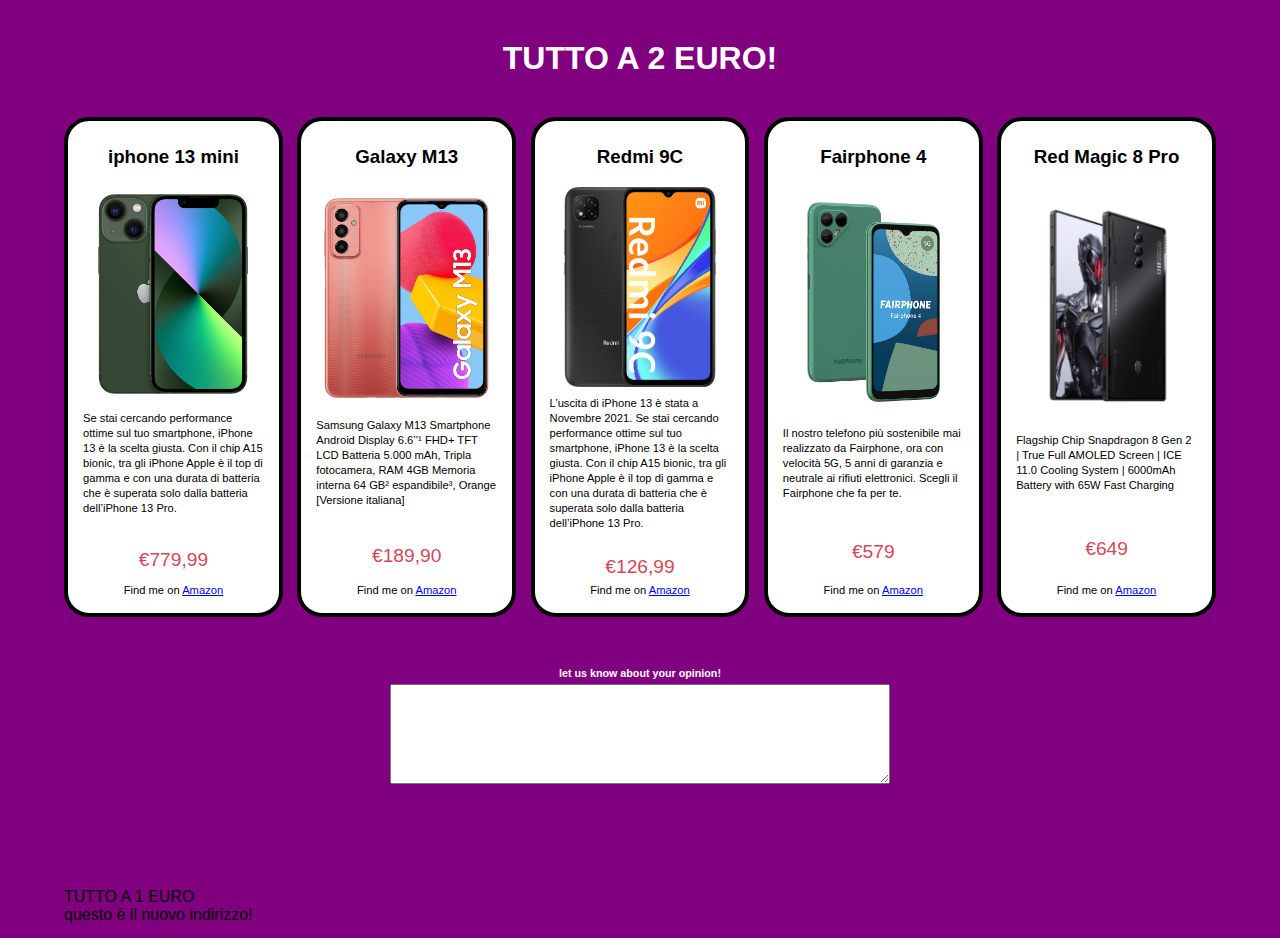
<file: D6/html/index.html>
<!-- Il tuo compito è creare un sito e-commerce per Smartphones. L'homepage che stai per creare sarà la vetrina dei prodotti disponibili, con qualche informazione per ciascun prodotto. Non sono richieste funzionalità di carrello/cassa.

    Completa gli esercizi dall'1 al 6 SOLAMENTE con HTML:
    
    ES.1: Inserisci un tag h1 con il nome del tuo negozio
    
    ES.2: Aggiungi una tabella con i 5 prodotti più in vista del tuo negozio
    
    ES.3: Aggiungi per ogni prodotto un'immagine, un titolo, una descrizione e un prezzo
    
    ES.4: Per ogni elemento della tabella aggiungi un link di Amazon al prodotto esistente
    
    ES.5: Aggiungi un footer con il nome e l'indirizzo del tuo negozio
    
    ES.6: Aggiungi un campo testuale in cui l'utente può lasciare un commento su un prodotto (al momento non serve inserire
    nessuna "vera" funzionalità di post/salvataggio!) -->


<!DOCTYPE html>
<html lang="en">
<head>
    <meta charset="UTF-8">
    <meta http-equiv="X-UA-Compatible" content="IE=edge">
    <meta name="viewport" content="width=device-width, initial-scale=1.0">
    <link rel="stylesheet" href="../css/style.css">
    <title>DOM javascript exercise</title>
</head>
<body>
        <h1 id="main-title">TUTTO A 1 EURO</h1>

<!-- products -->
    <div class="items-container">    
        <div>
            <h3>iphone 13 mini</h3>
            <img src="../img/61cMQeVEGKL._AC_SL1500_.jpg" alt="product">
            <p>Se stai cercando performance ottime sul tuo smartphone, iPhone 13 è la scelta giusta. Con il chip A15 bionic, tra gli iPhone Apple è il top di gamma e con una durata di batteria che è superata solo dalla batteria dell’iPhone 13 Pro. </p>
            <p class="price">€779,99</p>
            <p>Find me on <a class="link" href="https://www.amazon.it/Apple-iPhone-13-mini-128/dp/B09V4WL92M/ref=sr_1_1_sspa?__mk_it_IT=%C3%85M%C3%85%C5%BD%C3%95%C3%91&crid=386350GU4XD6S&k">Amazon</a></p>
        </div>

        <div>
            <h3>Galaxy M13</h3>
            <img src="../img/81PCqWLd8nL._AC_SL1500_.jpg" alt="product">
            <p>Samsung Galaxy M13 Smartphone Android Display 6.6’’¹ FHD+ TFT LCD Batteria 5.000 mAh, Tripla fotocamera, RAM 4GB Memoria interna 64 GB² espandibile³, Orange [Versione italiana]</p>
            <p class="price">€189,90</p>
            <p>Find me on <a class="link" href="https://www.amazon.it/Smartphone-Batteria-fotocamera-espandibile%C2%B3-Esclusiva/dp/B0B252XN2L/ref=sr_1_10?__mk_it_IT=%C3%85M%C3%85%C5%BD%C3%95%C3%91&crid=2VIUS1WOWY1U8&keywords=telefono&qid=1680863513&sprefix=telefono%2Caps%2C142&sr=8-10">Amazon</a></p>
        </div>

        <div>
            <h3>Redmi 9C</h3>
            <img src="../img/61ST9lkS6qL._AC_SL1200_.jpg" alt="product">
            <p>L’uscita di iPhone 13 è stata a Novembre 2021. Se stai cercando performance ottime sul tuo smartphone, iPhone 13 è la scelta giusta. Con il chip A15 bionic, tra gli iPhone Apple è il top di gamma e con una durata di batteria che è superata solo dalla batteria dell’iPhone 13 Pro. </p>
            <p class="price">€126,99</p>
            <p>Find me on <a class="link" href="https://www.amazon.it/Xiaomi-Redmi-Smartphone-Fotocamera-Midnight/dp/B09DL2Z5H4/ref=sxin_16_ci_mcx_mi_sr_m_ts_mod_primary_new?__mk_it_IT=%C3%85M%C3%85%C5%BD%C3%95%C3%91&content-id=amzn1.sym.48a786c7-cf0c-447f-ab43-73fac292f3e2%3Aamzn1.sym.48a786c7-cf0c-447f-ab43-73fac292f3e2&crid=2VIUS1WOWY1U8&cv_ct_cx=telefono&keywords=telefono&pd_rd_i=B09DL2Z5H4&pd_rd_r=619b49de-f848-4a91-91f4-dcd6ba7c5a97&pd_rd_w=M8Gen&pd_rd_wg=XOM7h&pf_rd_p=48a786c7-cf0c-447f-ab43-73fac292f3e2&pf_rd_r=MHV5DBKAHXK1ZD10X623&qid=1680863437&sbo=RZvfv%2F%2FHxDF%2BO5021pAnSA%3D%3D&sbo=RZvfv%2F%2FHxDF%2BO5021pAnSA%3D%3D&sprefix=telefono%2Caps%2C142&sr=1-3-d8d8b8a8-006e-4060-801d-7ea508439501">Amazon</a></p>
        </div>

        <div>
            <h3>Fairphone 4</h3>
            <img src="../img/71MwuMru3sL._AC_SL1500_.jpg" alt="product">
            <p>Il nostro telefono più sostenibile mai realizzato da Fairphone, ora con velocità 5G, 5 anni di garanzia e neutrale ai rifiuti elettronici. Scegli il Fairphone che fa per te.</p>
            <p class="price">€579 </p>
            <p>Find me on <a class="link" href="https://www.amazon.it/Fairphone-5G-256-GB-verde/dp/B09HHMPKN7/ref=sr_1_1?__mk_it_IT=%C3%85M%C3%85%C5%BD%C3%95%C3%91&crid=1FF5QERAAM2B3&keywords=fairphone+4&qid=1680889419&sprefix=fairphone+%2Caps%2C142&sr=8-1">Amazon</a></p>
        </div>

        <div>
            <h3>Red Magic 8 Pro</h3>
            <img src="../img/REDMAGIC-8-Pro-Gaming-Smartphone-Matte-1 copia.jpg" alt="product">
            <p>Flagship Chip Snapdragon 8 Gen 2 | True Full AMOLED Screen | ICE 11.0 Cooling System | 6000mAh Battery with 65W Fast Charging </p>
            <p class="price">€649</p>
            <p>Find me on <a class="link" href="#">Amazon</a></p>
        </div>
    </div>

    <!-- comments section -->

    <div class="comments-section">
        <h6>let us know about your opinion!</h6>
        <textarea name="comment-section" aria-label="comment-area" class="comment-area" cols="30" rows="10"></textarea>
    </div>

   <footer>
        <div>TUTTO A 1 EURO</div>
        <p id = "adress">Indirizzo della strada del negozio, n. 23 Città CAP Paese</p>
   </footer> 
    
   <script src="../js/W3-P2.js"></script>
</body>
</html>
</file>
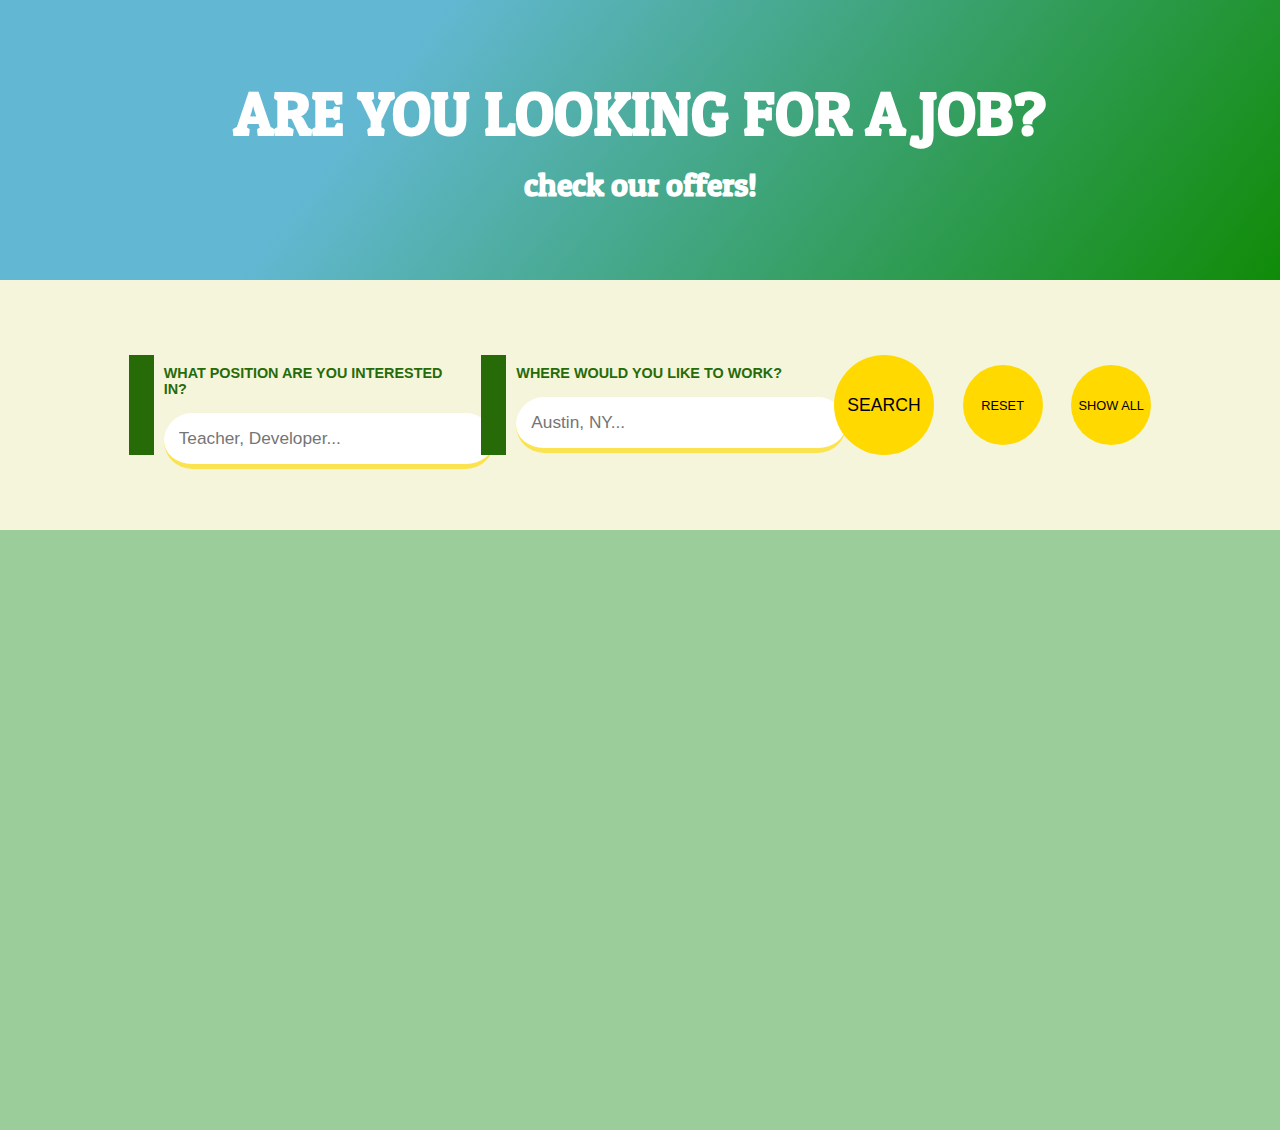
<file: D7-D8/html/index.html>
<!DOCTYPE html>
<html lang="en">

<head>
    <meta charset="UTF-8">
    <meta http-equiv="X-UA-Compatible" content="IE=edge">
    <meta name="viewport" content="width=device-width, initial-scale=1.0">
    <link rel="preconnect" href="https://fonts.googleapis.com">
    <link rel="preconnect" href="https://fonts.gstatic.com" crossorigin>
    <link
        href="https://fonts.googleapis.com/css2?family=Oswald:wght@200;300;400;500;600;700&family=Patua+One&display=swap"
        rel="stylesheet">
    <link rel="stylesheet" href="../css/style.css">
    <title>Job Search</title>
</head>

<body>

    <header>
        <h1>ARE YOU LOOKING FOR A JOB?</h1>
        <h2>check our offers!</h2>
    </header>

    <main id="main">

        <!-- form di ricerca -->
        <form id="container">

            <!-- contenitore dell'input lavoro -->
            <div class="search-form">
                <label>WHAT POSITION ARE YOU INTERESTED IN?</label> <br>
                <input type="text" aria-label="job-search" name="job-position" id="job-position" class="search-space"
                    placeholder="Teacher, Developer...">
            </div>
            <!-- contenitore dell'input luogo -->
            <div class="search-form">
                <label>WHERE WOULD YOU LIKE TO WORK?</label> <br>
                <input type="text" aria-label="location-search" name="location-position" id="job-location"
                    class="search-space" placeholder="Austin, NY...">
            </div>

            <!-- bottone cerca -->
            <input type="button" id="button" value="SEARCH">
            <!-- bottone reset -->
            <input type="button" id="reset" class="small-button" value="RESET">
            <!-- bottone mostra tutti i risultati -->
            <input type="button" id="show" class="small-button" onclick="showAll()" value="SHOW ALL">

        </form>

    </main>


    <script src="../js/scaricabile.js"></script>
</body>

</html>
</file>
<file: D6/css/style.css>
/* GENERAL STYLE */
*{
    margin: 0;
    padding: 0;
    box-sizing: border-box;
}

body{
    margin: 0px 5%;
    font-family: sans-serif;
}

/* MAIN TITLE */

h1{
    margin-top: 40px;
    text-align: center;
}

/* PRODUCTS SECTION */

.items-container{
    margin-top:40px;
    display: flex;
    justify-content: space-between;
}

    .items-container > div{
        width: 19%;
        height: 500px;
        border: 4px solid black;
        border-radius: 25px;
        padding: 15px;
        display: flex;
        flex-direction: column;
        justify-content: space-between;
        align-items: center;
        background-color: white;
    }

    .items-container > div > h3{
        padding: 10px 0px;
    }

    .items-container > div>img{
        width: auto;
        height: 200px;
    }

    .items-container > div > p{
        font-size: 0.7em;
        line-height: 15px;
    }

    .items-container > div > p.price{
        font-size: 1.2em;
        margin-top: 20px;
    }

/* COMMENT SECTION*/

.comments-section{
    margin-top: 50px;
    text-align: center;
}

    .comments-section>h6{
        color: white;
    }

    .comment-area{
        width: 500px;
        height: 100px;
        margin-top: 5px;
    }

/* FOOTER */

footer{
    width: 100%;
    height: 50px;
    margin-top: 100px;
    background-color: purple;
}
</file>
<file: D7-D8/css/style.css>
/* GENERALI */

* {
    margin: 0;
    padding: 0;
    box-sizing: border-box;
}

body {
    font-family: 'Oswald', sans-serif;
}

/* HEADER */
header {
    width: 100%;
    min-height: 280px;
    background: linear-gradient(127deg, rgba(41, 158, 194, 0.732) 30%, rgb(16, 139, 7) 100%);
    ;
    display: flex;
    flex-direction: column;
    align-items: center;
    justify-content: center;
    color: white;
    font-family: 'Patua One', cursive;
}

/* titolo */
header>h1 {
    font-size: 3.8em;
}

/* sottotitolo */
header>h2 {
    font-size: 2em;
    margin-top: 15px
}

/* stile contenitore del form e del nuovo div creato in javascript */
#main {
    width: 100%;
    min-height: 850px;
    background-color: rgb(6, 129, 6, 0.4);
}


/* stile contenitore del form di ricerca */
#container {
    width: 100%;
    min-height: 250px;
    display: flex;
    justify-content: space-evenly;
    align-items: center;
    padding: 0px 100px;
    background-color: beige;
}

/* stile di un div di input */
.search-form {
    width: 30%;
    height: 100px;
    display: flex;
    flex-direction: column;
    align-items: left;
    justify-content: space-evenly;
    font-family: sans-serif;
    font-size: .9em;
    font-weight: 600;
    color: rgb(39, 107, 9);
    border-left: 25px solid rgb(39, 107, 9);
    padding: 10px;
}

.search-form>p {
    padding-bottom: 5px;
}



/* stile input di testo per la ricerca dell'utente */
.search-space {
    border-radius: 50px;
    height: 100px;
    width: 330px;
    border-top: 0px;
    border-right: 0px;
    border-left: 0px;
    border-bottom: 5px solid rgb(251, 226, 79);
    padding: 15px;
    font-size: 1.2em;
}

.search-space::placeholder {
    font-weight: 200;
}

/* cliccando con il mouse dentro l'input il background diventa giallo, per dare un feedback all'utente */
.search-space:focus {
    height: 100px;
    background-color: rgb(252, 232, 119);
    border: 0px;
    color: black;
    font-weight: 200;
}

/* stile bottoni */

/* stile del bottoni reset e show all */
.small-button {
    border-radius: 50%;
    height: 80px;
    width: 80px;
    border: 0px;
    background-color: rgb(255, 217, 0);
    font-size: 0.8em;
    font-weight: 500;
}

/* stile bottone search */
#button {
    border-radius: 50%;
    height: 100px;
    width: 100px;
    border: 0;
    background-color: rgb(255, 217, 0);
    font-size: 1.1em;
    font-weight: 500;
}

/* ombra sul bottoni passando sopra con il mouse */
#button:hover,
.small-button:hover {
    box-shadow: 0px 0px 10px rgb(227, 159, 49);
}

/* stile del nuovo div creato con javascript */
#new-div {
    width: 100%;
    min-height: 500px;
    margin-top: 20px;
    padding: 20px 200px;
}

/* struttura degli elementi della listra contenenti i risultati della ricerca */
ul>li {
    list-style-type: none;
    border: 2px solid white;
    ;
    color: black;
    padding: 15px;
    font-size: 1.4em;
}

/* passando con il mouse sopra gli elementi della lista il background si scurisce */
ul>li:hover {
    background-color: rgb(6, 129, 6, 0.4);
}

/* stile di IN nei risultati di ricerca */
ul>li>i {
    color: rgb(251, 226, 79);

}

/* stile paragrafi creati con javascript che mostrano relativamente i paragrafi della ricerca nulla e il contatore dei risultati a fine elenco */
ul>p,
#new-div>p {
    font-size: 1.2em;
    text-align: center;
    padding: 20px;
}
</file>
